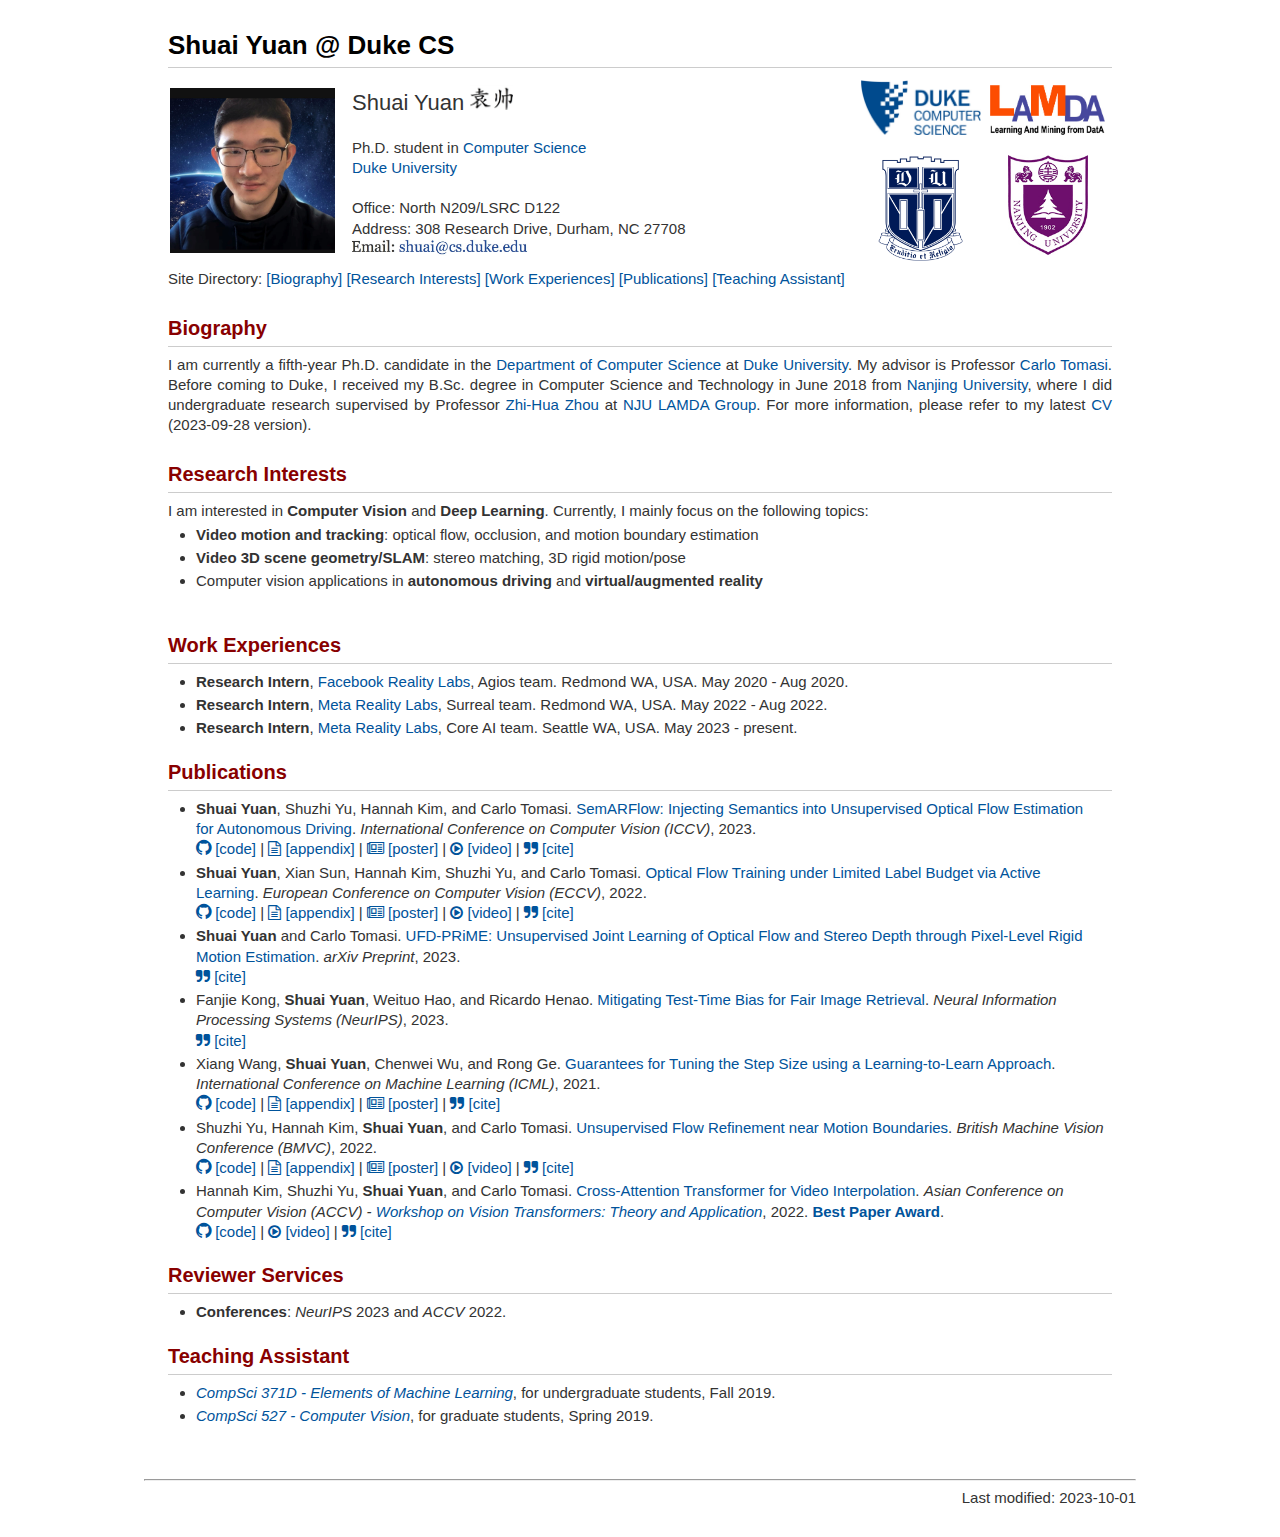
<file: index.html>
<!DOCTYPE html PUBLIC "-//W3C//DTD XHTML 1.0 Transitional//EN" "http://www.w3.org/TR/xhtml1/DTD/xhtml1-transitional.dtd">
<!-- saved from url=(0031)http://lamda.nju.edu.cn/yangjw/ -->
<html xmlns="http://www.w3.org/1999/xhtml">

<head><meta http-equiv="Content-Type" content="text/html; charset=UTF-8">
<title>
    Shuai Yuan @ Duke CS
</title>

<link rel="stylesheet" media="print" href="./Print_Styles.css" type="text/css">
<link rel="stylesheet" media="screen" href="./Screen_Styles.css" type="text/css">
<style>
    h1 {
        color: #880000;
        font-weight: 600;
    }
</style>
<style>
.divcss_border {border:3px double #880000;}
.divcss_margin {margin:5px;}
</style>
<style type="text/css"></style><style>@-moz-keyframes nodeInserted{from{opacity:0.99;}to{opacity:1;}}@-webkit-keyframes nodeInserted{from{opacity:0.99;}to{opacity:1;}}@-o-keyframes nodeInserted{from{opacity:0.99;}to{opacity:1;}}@keyframes nodeInserted{from{opacity:0.99;}to{opacity:1;}}embed,object{animation-duration:.001s;-ms-animation-duration:.001s;-moz-animation-duration:.001s;-webkit-animation-duration:.001s;-o-animation-duration:.001s;animation-name:nodeInserted;-ms-animation-name:nodeInserted;-moz-animation-name:nodeInserted;-webkit-animation-name:nodeInserted;-o-animation-name:nodeInserted;}
</style>
<link rel="stylesheet" href="https://cdnjs.cloudflare.com/ajax/libs/font-awesome/4.7.0/css/font-awesome.min.css">
<link href="https://fonts.googleapis.com/icon?family=Material+Icons" rel="stylesheet">
</head>

<body>

<script LANGUAGE="javascript"> 
function na() {
    alert("404 NOT FOUND\nOops! This is a private file... Not available for now... \n")
}
</script>

<form name="aspnetForm" method="post" id="aspnetForm">    
    <div id="HeaderDiv">
    </div>
                   
    <div id="ContainerDiv">
        <div id="SidebarDiv">
            <div id="SidebarHeaderDiv">
                <!-- Used for layout purposes only -->
            </div>
            <div id="SidebarContentDiv">
                
            </div>
            <div id="SidebarFooterDiv">
                <!-- Used for layout purposes only -->
            </div>
        </div>
        <div id="MainDiv">
            <div id="MainHeaderDiv">
                <!-- Used for layout purposes only -->
            </div>

    <a id="PageTop"></a>
    <div id="PageHeaderDiv">
        <h1 class="pagetitle" id="title"> Shuai Yuan @ Duke CS</h1>
    </div>

    <div id="PageContentDiv">
        <table border="0" cellpadding="0" width="100%">
        <tbody>
            <tr>
            <td valign="middle" align="left" width="180"><img src="./files/IMG_3979.jpeg" alt="Image" width="165" height="165"></td>
            <td valign="middle" align="left"><span class="big"> Shuai Yuan </span> <img src="./files/chinese_name.png" alt="Chinese name" width="43" height="25"><br> <br> Ph.D. student in <a href="https://www.cs.duke.edu" target="_blank">Computer Science</a><br>
            <a href="https://www.duke.edu" target="_blank">Duke University</a><br><br>Office: North N209/LSRC D122<br>Address: 308 Research Drive, Durham, NC 27708<br><img src="./files/liame.jpg" alt="liamE" width="177" height="17"></td>
            <td valign="middle" align="middle" width="125"><a href="https://www.cs.duke.edu" target="_blank"><img src="./files/duke_cs_logo.jpg" alt="Image" width="120"></a><br><br><a href="https://www.duke.edu" target="_blank"><img src="./files/Duke_University_Crest.svg.png" alt="Image" width="85" height="105"></a>
            <td valign="middle" align="middle" width="125"><a href="http://www.lamda.nju.edu.cn" target="_blank"><img src="./files/lamda_logo_320*140.jpg" alt="Image" width="115" height="50"></a><br><br><a href="https://www.nju.edu.cn/EN" target="_blank"><img src="./files/nju_logo.jpg" alt="Image" width="80" height="100"></a>
            </tr>
        </tbody>
        </tbody>
        </table>

    <div>
        <p> Site Directory: <a href="#sec_biography">[Biography]</a> <a href="#sec_research_interests">[Research Interests]</a> <a href="#sec_work_experiences">[Work Experiences]</a> <a href="#sec_publications">[Publications]</a> <a href="#sec_teaching_assistant">[Teaching Assistant]</a> 
        </p>
    </div>

<br>
<h1 class="separator", id="sec_biography">Biography</h1>
<p style="text-align:justify; line-height:20px"> I am currently a fifth-year Ph.D. candidate in the <a href="https://www.cs.duke.edu" target="_blank">Department of Computer Science</a> at <a href="https://www.duke.edu" target="_blank">Duke University</a>. My advisor is Professor <a href="https://users.cs.duke.edu/~tomasi/" target="_blank">Carlo Tomasi</a>. Before coming to Duke, I received my B.Sc. degree in Computer Science and Technology in June 2018 from <a href="https://www.nju.edu.cn/EN" target="_blank">Nanjing University</a>, where I did undergraduate research supervised by Professor <a href="http://cs.nju.edu.cn/zhouzh/" target="_blank">Zhi-Hua Zhou</a> at <a href="http://www.lamda.nju.edu.cn" target="_blank">NJU LAMDA Group</a>. For more information, please refer to my latest <a href="./files/CV_ShuaiYuan_20230928.pdf" target="_blank">CV </a> (2023-09-28 version).<br> 
<!-- <a href="#title">[go top]</a> --> </p>
<br>

<h1 class="separator", id="sec_research_interests">Research Interests </h1>
I am interested in <b>Computer Vision</b> and <b>Deep Learning</b>. Currently, I mainly focus on the following topics:<br>
<ul>
    <li> <b>Video motion and tracking</b>: optical flow, occlusion, and motion boundary estimation
    <li> <b>Video 3D scene geometry/SLAM</b>: stereo matching, 3D rigid motion/pose
    <li> Computer vision applications in <b>autonomous driving</b> and <b>virtual/augmented reality</b>
</ul>

<br>

<!-- <a href="#title">[go top]</a><br> -->
<br>

<h1 class="separator", id="sec_work_experiences">Work Experiences </h1>
<ul>
    <li> <b>Research Intern</b>, <a href="https://tech.fb.com/ar-vr/" target="_blank">Facebook Reality Labs</a>, Agios team. Redmond WA, USA. May 2020 - Aug 2020.
    <li> <b>Research Intern</b>, <a href="https://tech.fb.com/ar-vr/" target="_blank">Meta Reality Labs</a>, Surreal team. Redmond WA, USA. May 2022 - Aug 2022.
    <li> <b>Research Intern</b>, <a href="https://tech.fb.com/ar-vr/" target="_blank">Meta Reality Labs</a>, Core AI team. Seattle WA, USA. May 2023 - present.
</ul>

<!-- <a href="#title">[go top]</a><br> -->
<br>

<h1 class="separator", id="sec_publications">Publications </h1>
<ul>
    <li> <b>Shuai Yuan</b>, Shuzhi Yu, Hannah Kim, and Carlo Tomasi. <a href="https://openaccess.thecvf.com/content/ICCV2023/papers/Yuan_SemARFlow_Injecting_Semantics_into_Unsupervised_Optical_Flow_Estimation_for_Autonomous_ICCV_2023_paper.pdf" target="_blank">SemARFlow: Injecting Semantics into Unsupervised Optical Flow Estimation for Autonomous Driving</a>. <i>International Conference on Computer Vision (ICCV)</i>, 2023.
        <br> 
        <a href="https://github.com/duke-vision/semantic-unsup-flow-release" target="_blank"><i class="fa fa-github" style="font-size:18px"></i> [code]</a> | 
        <a href="https://openaccess.thecvf.com/content/ICCV2023/supplemental/Yuan_SemARFlow_Injecting_Semantics_ICCV_2023_supplemental.pdf" target="_blank"><i class="fa fa-file-text-o"></i> [appendix]</a> |  
        <a href="./publications/yuan2023semarflow_poster.pdf" target="_blank"><i class="fa fa-newspaper-o"></i> [poster]</a> | 
        <a href="https://www.youtube.com/watch?v=XYBTolH2S8A&t=27s" target="_blank"><i class="fa fa-play-circle-o"></i> [video]</a> |
        <a href="./publications/yuan2023semarflow_cite.html" target="_blank"><i class="fa fa-quote-right"></i> [cite]</a>

    <li> <b>Shuai Yuan</b>, Xian Sun, Hannah Kim, Shuzhi Yu, and Carlo Tomasi. <a href="https://www.ecva.net/papers/eccv_2022/papers_ECCV/papers/136820400.pdf" target="_blank">Optical Flow Training under Limited Label Budget via Active Learning</a>. <i>European Conference on Computer Vision (ECCV)</i>, 2022. 
        <br> 
        <a href="https://github.com/duke-vision/optical-flow-active-learning-release" target="_blank"><i class="fa fa-github" style="font-size:18px"></i> [code]</a> | 
        <a href="https://static-content.springer.com/esm/chp%3A10.1007%2F978-3-031-20047-2_24/MediaObjects/539987_1_En_24_MOESM1_ESM.pdf" target="_blank"><i class="fa fa-file-text-o"></i> [appendix]</a> | 
        <a href="./publications/yuan2022optical_poster.pdf" target="_blank"><i class="fa fa-newspaper-o"></i> [poster]</a> | 
        <a href="https://www.youtube.com/watch?v=AwRRwSJGVJE&t=3s" target="_blank"><i class="fa fa-play-circle-o"></i> [video]</a> | 
        <a href="./publications/yuan2022optical_cite.html" target="_blank"><i class="fa fa-quote-right"></i> [cite]</a>

    <li> <b>Shuai Yuan</b> and Carlo Tomasi. <a href="https://arxiv.org/pdf/2310.04712.pdf" target="_blank">UFD-PRiME: Unsupervised Joint Learning of Optical Flow and Stereo Depth through Pixel-Level Rigid Motion Estimation</a>. <i>arXiv Preprint</i>, 2023. 
        <br> 
<!--         <a href="https://github.com/duke-vision/optical-flow-active-learning-release" target="_blank"><i class="fa fa-github" style="font-size:18px"></i> [code]</a> | 
        <a href="https://static-content.springer.com/esm/chp%3A10.1007%2F978-3-031-20047-2_24/MediaObjects/539987_1_En_24_MOESM1_ESM.pdf" target="_blank"><i class="fa fa-file-text-o"></i> [appendix]</a> | 
        <a href="./publications/yuan2022optical_poster.pdf" target="_blank"><i class="fa fa-newspaper-o"></i> [poster]</a> | 
        <a href="https://www.youtube.com/watch?v=AwRRwSJGVJE&t=3s" target="_blank"><i class="fa fa-play-circle-o"></i> [video]</a> |  -->
        <a href="./publications/yuan2023ufd_cite.html" target="_blank"><i class="fa fa-quote-right"></i> [cite]</a>

    <li> Fanjie Kong, <b>Shuai Yuan</b>, Weituo Hao, and Ricardo Henao. <a href="https://arxiv.org/pdf/2305.19329.pdf" target="_blank">Mitigating Test-Time Bias for Fair Image Retrieval</a>. <i>Neural Information Processing Systems (NeurIPS)</i>, 2023.    
        <br> 
        <!-- <a href="https://github.com/duke-vision/semantic-unsup-flow-release" target="_blank"><i class="fa fa-github" style="font-size:18px"></i> [code]</a> |  -->
        <!-- <a href="https://openaccess.thecvf.com/content/ICCV2023/supplemental/Yuan_SemARFlow_Injecting_Semantics_ICCV_2023_supplemental.pdf" target="_blank"><i class="fa fa-file-text-o"></i> [appendix]</a> |   -->
        <!-- <a href="./publications/yuan2023semarflow_poster.pdf" target="_blank"><i class="fa fa-newspaper-o"></i> [poster]</a> |  -->
        <!-- <a href="https://www.youtube.com/watch?v=XYBTolH2S8A&t=27s" target="_blank"><i class="fa fa-play-circle-o"></i> [video]</a> | -->
        <a href="./publications/kong2023mitigating_cite.html" target="_blank"><i class="fa fa-quote-right"></i> [cite]</a>

    <li> Xiang Wang, <b>Shuai Yuan</b>, Chenwei Wu, and Rong Ge. <a href="http://proceedings.mlr.press/v139/wang21ac/wang21ac.pdf" target="_blank">Guarantees for Tuning the Step Size using a Learning-to-Learn Approach</a>. <i>International Conference on Machine Learning (ICML)</i>, 2021. 
        <br>
        <a href="https://github.com/Kolin96/learning-to-learn" target="_blank"><i class="fa fa-github" style="font-size:18px"></i> [code]</a> | 
        <a href="http://proceedings.mlr.press/v139/wang21ac/wang21ac-supp.pdf" target="_blank"><i class="fa fa-file-text-o"></i> [appendix]</a> | 
        <a href="./publications/wang2021guarantees_poster.pdf" target="_blank"><i class="fa fa-newspaper-o"></i> [poster]</a> | 
        <a href="./publications/wang2021guarantees_cite.html" target="_blank"><i class="fa fa-quote-right"></i> [cite]</a>

    <li> Shuzhi Yu, Hannah Kim, <b>Shuai Yuan</b>, and Carlo Tomasi. <a href="https://bmvc2022.mpi-inf.mpg.de/0351.pdf" target="_blank">Unsupervised Flow Refinement near Motion Boundaries</a>. <i>British Machine Vision Conference (BMVC)</i>, 2022.
        <br>
        <a href="https://github.com/pszyu/unsupervised-mb-flow-refinement" target="_blank"><i class="fa fa-github" style="font-size:18px"></i> [code]</a> | 
        <a href="./publications/yu2022unsupervised_supp.pdf" target="_blank"><i class="fa fa-file-text-o"></i> [appendix]</a> |
        <a href="https://bmvc2022.mpi-inf.mpg.de/0351_poster.pdf" target="_blank"><i class="fa fa-newspaper-o"></i> [poster]</a> | 
        <a href="https://bmvc2022.mpi-inf.mpg.de/0351_video.mp4" target="_blank"><i class="fa fa-play-circle-o"></i> [video]</a> | 
        <a href="./publications/yu2022unsupervised_cite.html" target="_blank"><i class="fa fa-quote-right"></i> [cite]</a>

    <li> Hannah Kim, Shuzhi Yu, <b>Shuai Yuan</b>, and Carlo Tomasi. <a href="https://openaccess.thecvf.com/content/ACCV2022W/TCV/papers/Kim_Cross-Attention_Transformer_for_Video_Interpolation_ACCVW_2022_paper.pdf" target="_blank">Cross-Attention Transformer for Video Interpolation</a>. <i>Asian Conference on Computer Vision (ACCV) - <a href="https://sites.google.com/view/vtta-accv2022/home" target="_blank">Workshop on Vision Transformers: Theory and Application</a></i>, 2022. <a href="./files/accv_best_paper.png"><b>Best Paper Award</b></a>.
        <br>
        <a href="https://github.com/hannahhalin/TAIN" target="_blank"><i class="fa fa-github" style="font-size:18px"></i> [code]</a> | 
        <a href="./publications/kim2022cross_video.mp4" target="_blank"><i class="fa fa-play-circle-o"></i> [video]</a> | 
        <a href="./publications/kim2022cross_cite.html" target="_blank"><i class="fa fa-quote-right"></i> [cite]</a>


    
</ul>
<!-- <a href="#title">[go top]</a><br> -->
<br>

<h1 class="separator", id="sec_reviewer">Reviewer Services</h1>
<ul>
<li><b>Conferences</b>: <i>NeurIPS</i> 2023 and <i>ACCV</i> 2022.</li>
</ul>
<!-- <a href="#title">[go top]</a><br> -->
<br>

<h1 class="separator", id="sec_teaching_assistant">Teaching Assistant </h1>
<ul>
<li><i><a href="http://db.cs.duke.edu/courses/compsci371d/fall18/syllabus.html" target="_blank">CompSci 371D - Elements of Machine Learning</a></i>, for undergraduate students, Fall 2019. </li>
<li><i><a href="https://www2.cs.duke.edu/courses/spring19/compsci527/index.html" target="_blank">CompSci 527 - Computer Vision</a></i>, for graduate students, Spring 2019. </li>
</ul>
<!-- <a href="#title">[go top]</a><br> -->
<br>

</div>

<div id="MainFooterDiv">
    <!-- Used for layout purposes only -->
</div>
</div>

</div>
            
<div id="FooterDiv">
    <hr>
    <div style="text-align:right">Last modified: 2023-10-01<br></div>
    <br>

</div>


</form>
<!--
<div class="LI-profile-badge"  data-version="v1" data-size="medium" data-locale="en_US" data-type="horizontal" data-theme="light" data-vanity="shuai-yuan-sy144"><a class="LI-simple-link" href='https://cn.linkedin.com/in/shuai-yuan-sy144?trk=profile-badge'>Shuai Yuan</a></div>
-->
</body>
<!--
<script type="text/javascript" src="https://platform.linkedin.com/badges/js/profile.js" async defer></script>
-->

</html>
</file>
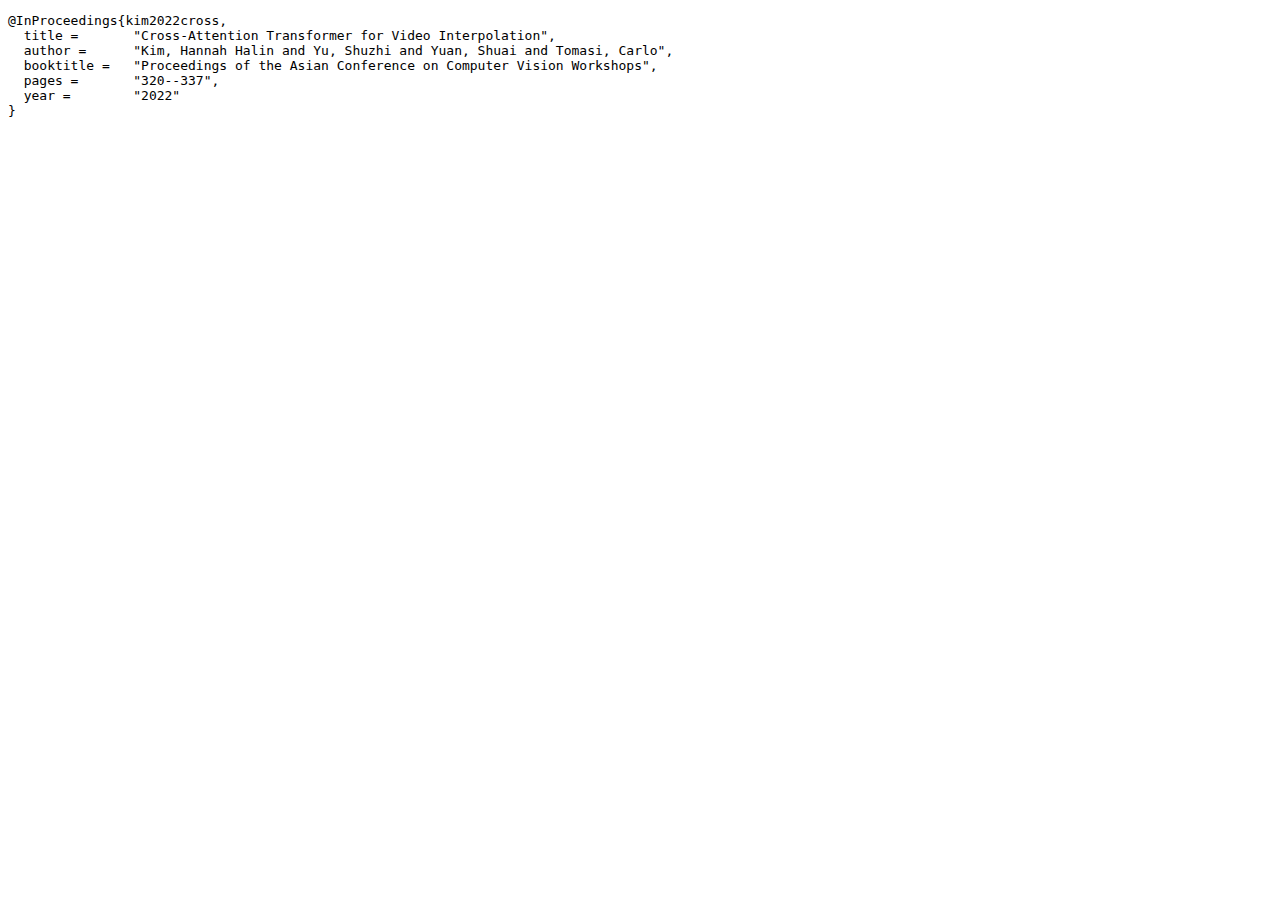
<file: publications/kim2022cross_cite.html>
<!DOCTYPE html PUBLIC "-//W3C//DTD XHTML 1.0 Transitional//EN" "http://www.w3.org/TR/xhtml1/DTD/xhtml1-transitional.dtd">
<!-- saved from url=(0031)http://lamda.nju.edu.cn/yangjw/ -->
<html xmlns="http://www.w3.org/1999/xhtml">

<head><meta http-equiv="Content-Type" content="text/html; charset=UTF-8">
</head>

<body>


<pre>
@InProceedings{kim2022cross,
  title =	"Cross-Attention Transformer for Video Interpolation",
  author =	"Kim, Hannah Halin and Yu, Shuzhi and Yuan, Shuai and Tomasi, Carlo",
  booktitle = 	"Proceedings of the Asian Conference on Computer Vision Workshops",
  pages =	"320--337",
  year =	"2022"
}
</pre>


</body>

</html>
</file>
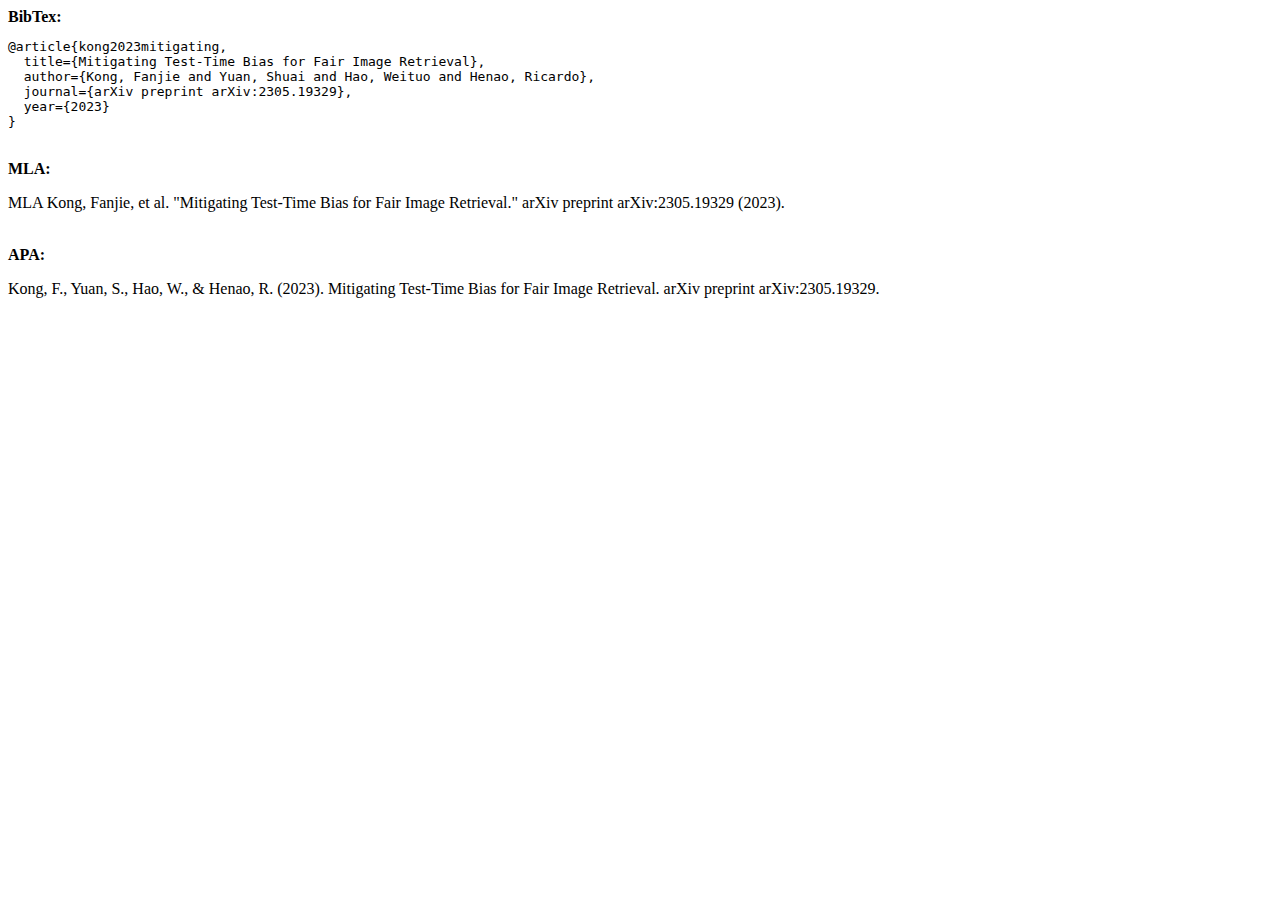
<file: publications/kong2023mitigating_cite.html>
<!DOCTYPE html PUBLIC "-//W3C//DTD XHTML 1.0 Transitional//EN" "http://www.w3.org/TR/xhtml1/DTD/xhtml1-transitional.dtd">
<!-- saved from url=(0031)http://lamda.nju.edu.cn/yangjw/ -->
<html xmlns="http://www.w3.org/1999/xhtml">

<head><meta http-equiv="Content-Type" content="text/html; charset=UTF-8">
<title>
	Shuai Yuan @ Duke CS
</title>
</head>

<body>


<b>BibTex:</b>
<pre>
@article{kong2023mitigating,
  title={Mitigating Test-Time Bias for Fair Image Retrieval},
  author={Kong, Fanjie and Yuan, Shuai and Hao, Weituo and Henao, Ricardo},
  journal={arXiv preprint arXiv:2305.19329},
  year={2023}
}
</pre>

<br>
<b>MLA: </b>
<p>
MLA	
Kong, Fanjie, et al. "Mitigating Test-Time Bias for Fair Image Retrieval." arXiv preprint arXiv:2305.19329 (2023).
</p>


<br>
<b>APA: </b>
<p>
Kong, F., Yuan, S., Hao, W., & Henao, R. (2023). Mitigating Test-Time Bias for Fair Image Retrieval. arXiv preprint arXiv:2305.19329.
</p>



</body>

</html>
</file>
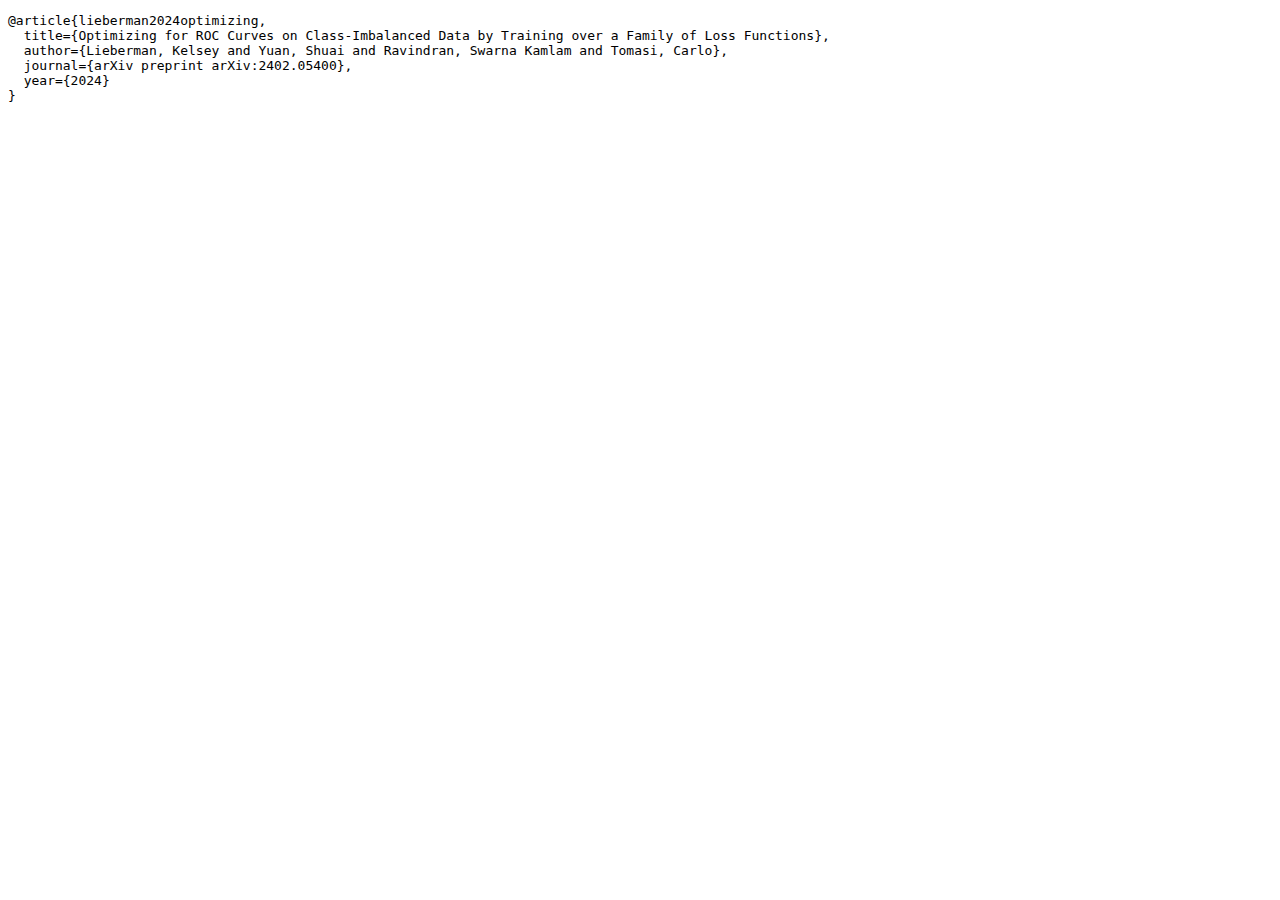
<file: publications/lieberman2024optimizing_cite.html>
<!DOCTYPE html PUBLIC "-//W3C//DTD XHTML 1.0 Transitional//EN" "http://www.w3.org/TR/xhtml1/DTD/xhtml1-transitional.dtd">
<!-- saved from url=(0031)http://lamda.nju.edu.cn/yangjw/ -->
<html xmlns="http://www.w3.org/1999/xhtml">

<head><meta http-equiv="Content-Type" content="text/html; charset=UTF-8">
</head>

<body>


<pre>
@article{lieberman2024optimizing,
  title={Optimizing for ROC Curves on Class-Imbalanced Data by Training over a Family of Loss Functions},
  author={Lieberman, Kelsey and Yuan, Shuai and Ravindran, Swarna Kamlam and Tomasi, Carlo},
  journal={arXiv preprint arXiv:2402.05400},
  year={2024}
}
</pre>




</body>

</html>
</file>
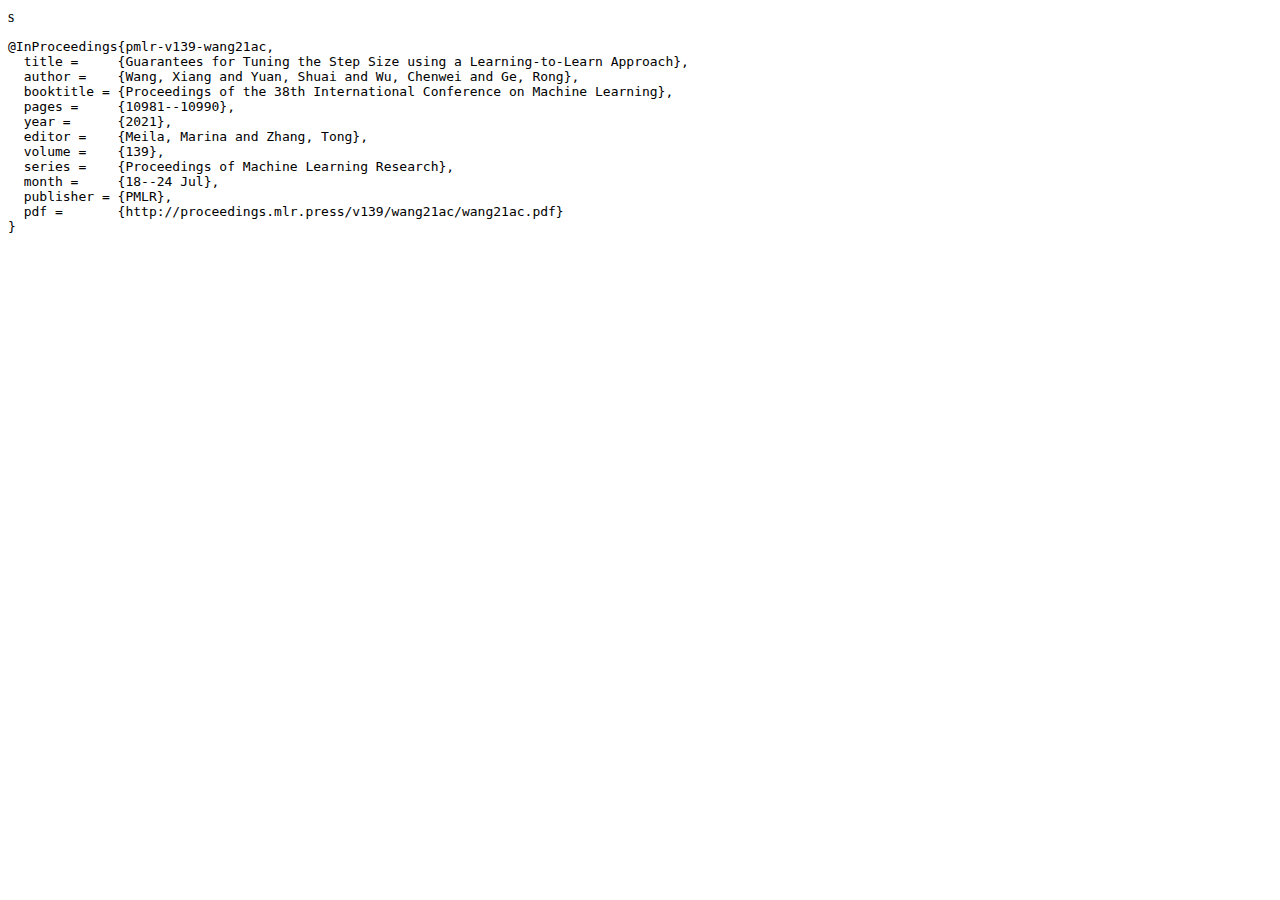
<file: publications/wang2021guarantees_cite.html>
<!DOCTYPE html PUBLIC "-//W3C//DTD XHTML 1.0 Transitional//EN" "http://www.w3.org/TR/xhtml1/DTD/xhtml1-transitional.dtd">
<!-- saved from url=(0031)http://lamda.nju.edu.cn/yangjw/ -->
<html xmlns="http://www.w3.org/1999/xhtml">

<head><meta http-equiv="Content-Type" content="text/html; charset=UTF-8">
</head>

<body>

s
<pre>
@InProceedings{pmlr-v139-wang21ac,
  title =     {Guarantees for Tuning the Step Size using a Learning-to-Learn Approach},
  author =    {Wang, Xiang and Yuan, Shuai and Wu, Chenwei and Ge, Rong},
  booktitle = {Proceedings of the 38th International Conference on Machine Learning},
  pages =     {10981--10990},
  year =      {2021},
  editor =    {Meila, Marina and Zhang, Tong},
  volume =    {139},
  series =    {Proceedings of Machine Learning Research},
  month =     {18--24 Jul},
  publisher = {PMLR},
  pdf =       {http://proceedings.mlr.press/v139/wang21ac/wang21ac.pdf}
}
</pre>



</body>

</html>
</file>
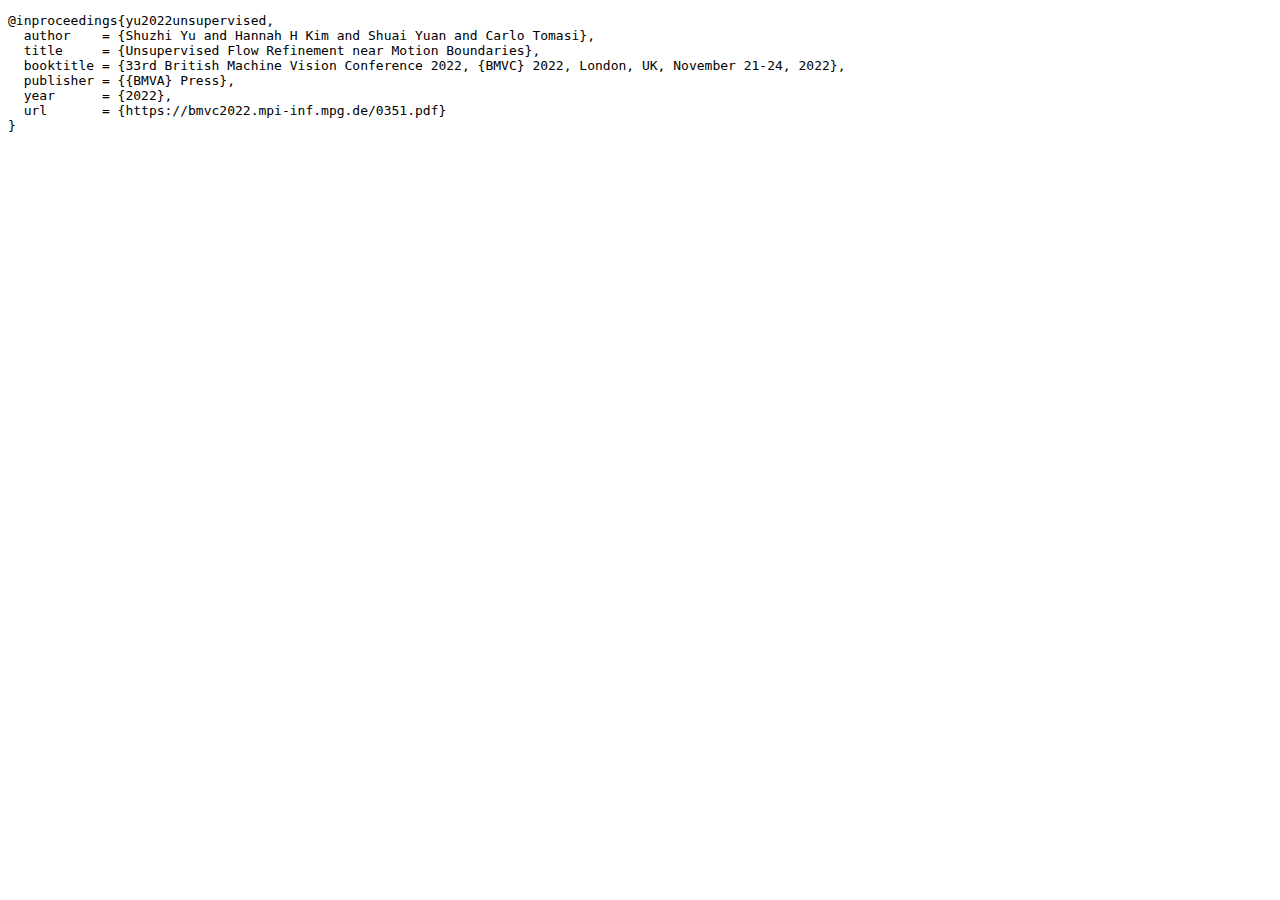
<file: publications/yu2022unsupervised_cite.html>
<!DOCTYPE html PUBLIC "-//W3C//DTD XHTML 1.0 Transitional//EN" "http://www.w3.org/TR/xhtml1/DTD/xhtml1-transitional.dtd">
<!-- saved from url=(0031)http://lamda.nju.edu.cn/yangjw/ -->
<html xmlns="http://www.w3.org/1999/xhtml">

<head><meta http-equiv="Content-Type" content="text/html; charset=UTF-8">
</head>

<body>


<pre>
@inproceedings{yu2022unsupervised,
  author    = {Shuzhi Yu and Hannah H Kim and Shuai Yuan and Carlo Tomasi},
  title     = {Unsupervised Flow Refinement near Motion Boundaries},
  booktitle = {33rd British Machine Vision Conference 2022, {BMVC} 2022, London, UK, November 21-24, 2022},
  publisher = {{BMVA} Press},
  year      = {2022},
  url       = {https://bmvc2022.mpi-inf.mpg.de/0351.pdf}
}
</pre>





</body>

</html>
</file>
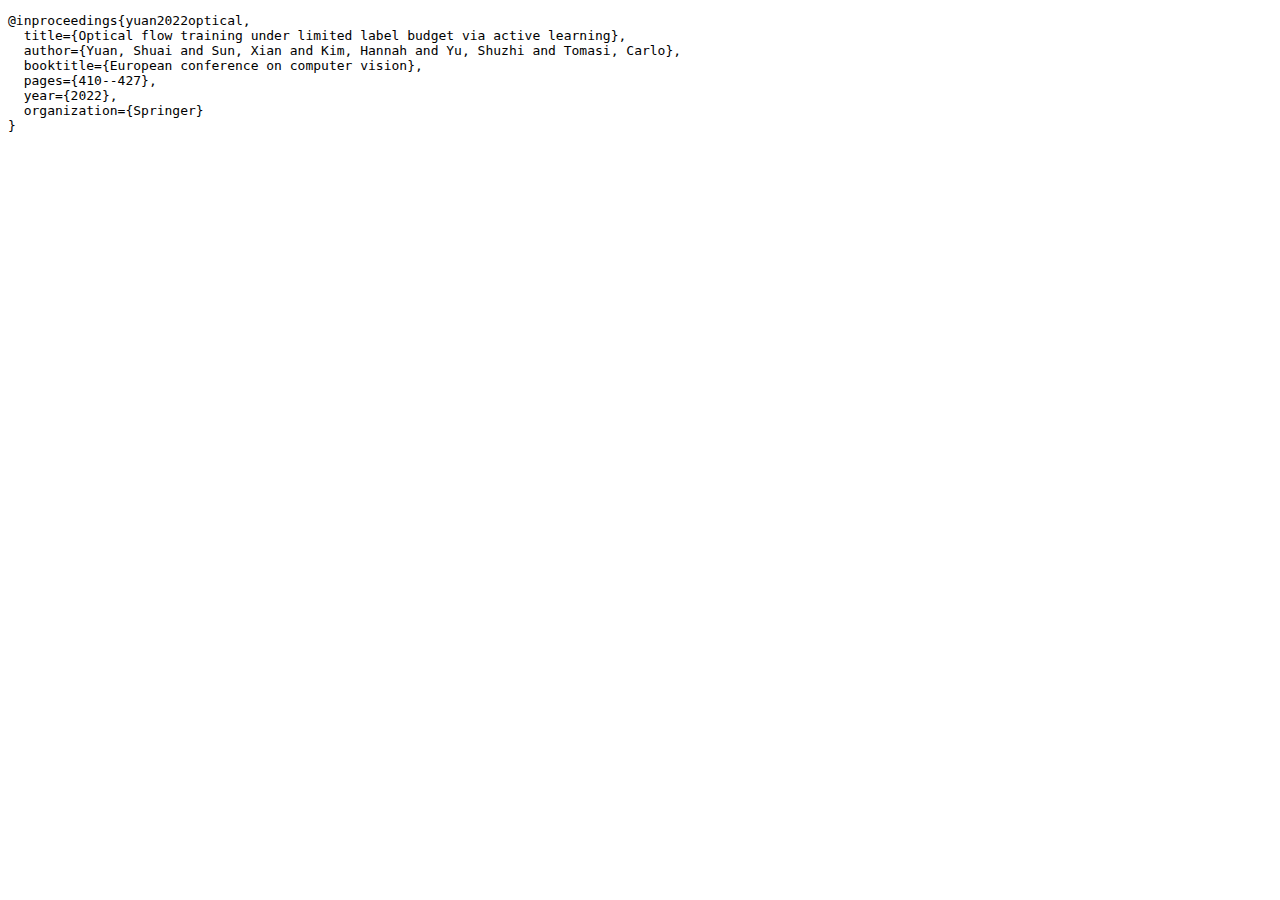
<file: publications/yuan2022optical_cite.html>
<!DOCTYPE html PUBLIC "-//W3C//DTD XHTML 1.0 Transitional//EN" "http://www.w3.org/TR/xhtml1/DTD/xhtml1-transitional.dtd">
<!-- saved from url=(0031)http://lamda.nju.edu.cn/yangjw/ -->
<html xmlns="http://www.w3.org/1999/xhtml">

<head><meta http-equiv="Content-Type" content="text/html; charset=UTF-8">
</head>

<body>


<pre>
@inproceedings{yuan2022optical,
  title={Optical flow training under limited label budget via active learning},
  author={Yuan, Shuai and Sun, Xian and Kim, Hannah and Yu, Shuzhi and Tomasi, Carlo},
  booktitle={European conference on computer vision},
  pages={410--427},
  year={2022},
  organization={Springer}
}
</pre>



</body>

</html>
</file>
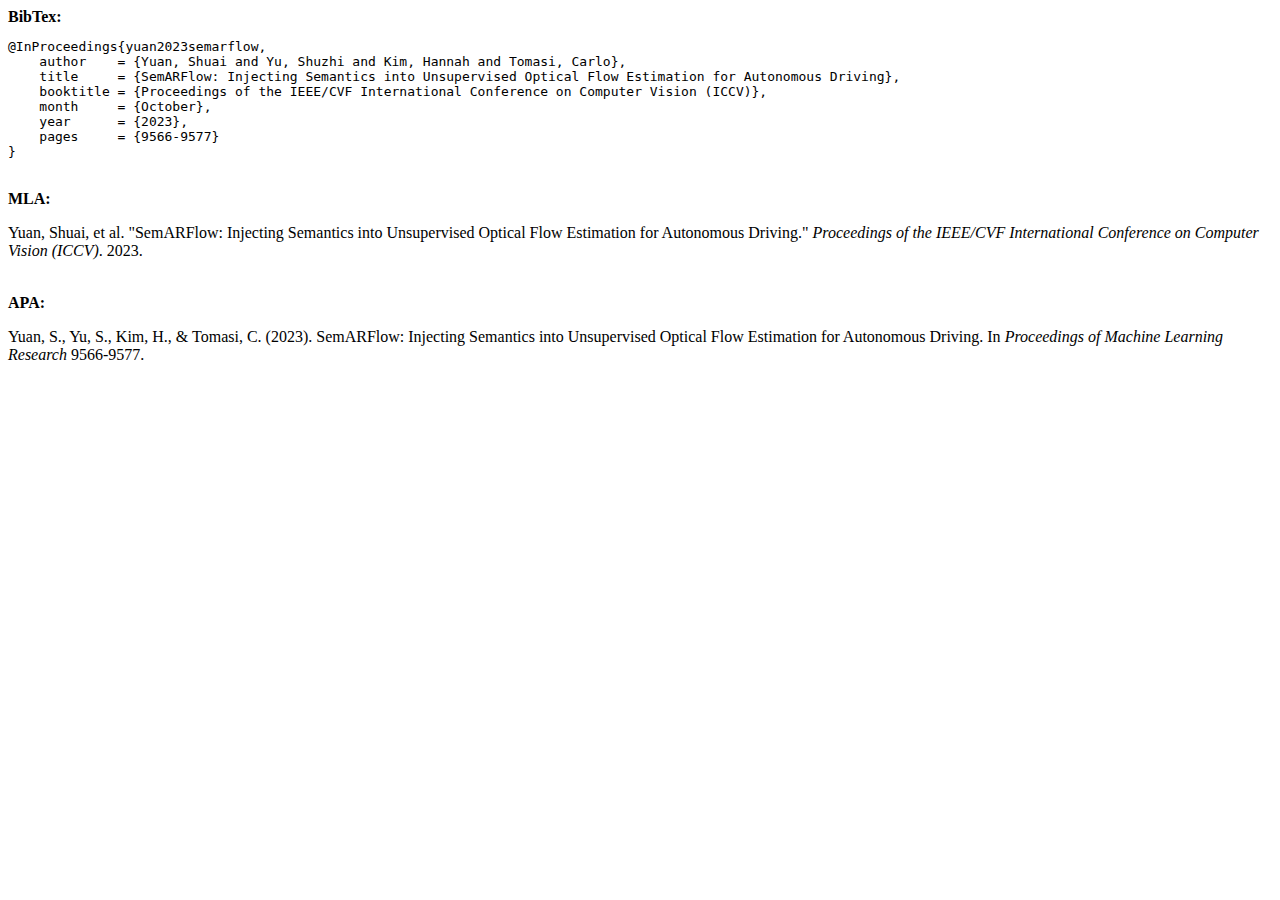
<file: publications/yuan2023semarflow_cite.html>
<!DOCTYPE html PUBLIC "-//W3C//DTD XHTML 1.0 Transitional//EN" "http://www.w3.org/TR/xhtml1/DTD/xhtml1-transitional.dtd">
<!-- saved from url=(0031)http://lamda.nju.edu.cn/yangjw/ -->
<html xmlns="http://www.w3.org/1999/xhtml">

<head><meta http-equiv="Content-Type" content="text/html; charset=UTF-8">
<title>
	Shuai Yuan @ Duke CS
</title>
</head>

<body>


<b>BibTex:</b>
<pre>
@InProceedings{yuan2023semarflow,
    author    = {Yuan, Shuai and Yu, Shuzhi and Kim, Hannah and Tomasi, Carlo},
    title     = {SemARFlow: Injecting Semantics into Unsupervised Optical Flow Estimation for Autonomous Driving},
    booktitle = {Proceedings of the IEEE/CVF International Conference on Computer Vision (ICCV)},
    month     = {October},
    year      = {2023},
    pages     = {9566-9577}
}
</pre>

<br>
<b>MLA: </b>
<p>
Yuan, Shuai, et al. "SemARFlow: Injecting Semantics into Unsupervised Optical Flow Estimation for Autonomous Driving." <i>Proceedings of the IEEE/CVF International Conference on Computer Vision (ICCV)</i>. 2023.
</p>


<br>
<b>APA: </b>
<p>
Yuan, S., Yu, S., Kim, H., &amp; Tomasi, C. (2023). SemARFlow: Injecting Semantics into Unsupervised Optical Flow Estimation for Autonomous Driving. In <i>Proceedings of Machine Learning Research</i> 9566-9577.
</p>



</body>

</html>
</file>
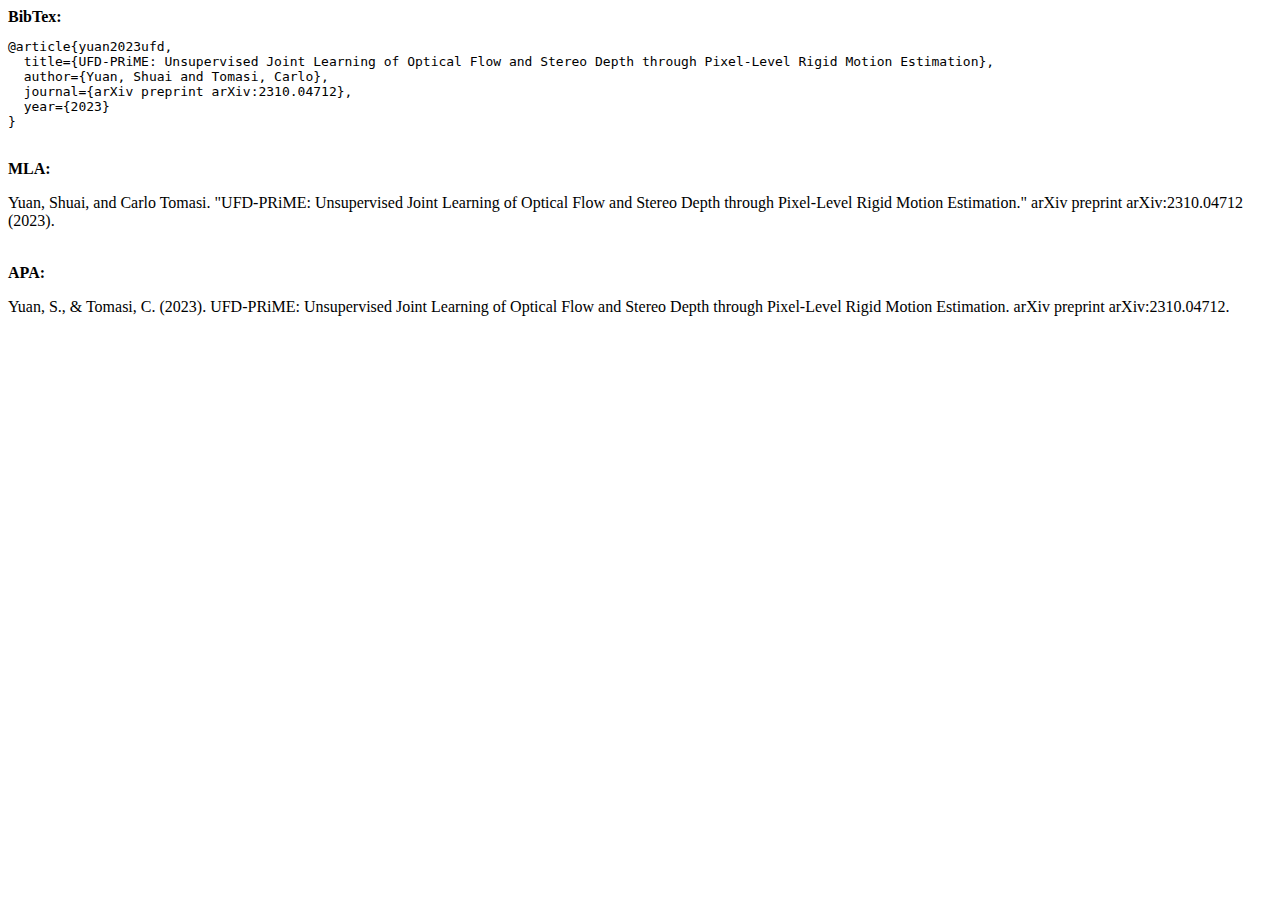
<file: publications/yuan2023ufd_cite.html>
<!DOCTYPE html PUBLIC "-//W3C//DTD XHTML 1.0 Transitional//EN" "http://www.w3.org/TR/xhtml1/DTD/xhtml1-transitional.dtd">
<!-- saved from url=(0031)http://lamda.nju.edu.cn/yangjw/ -->
<html xmlns="http://www.w3.org/1999/xhtml">

<head><meta http-equiv="Content-Type" content="text/html; charset=UTF-8">
<title>
	Shuai Yuan @ Duke CS
</title>
</head>

<body>


<b>BibTex:</b>
<pre>
@article{yuan2023ufd,
  title={UFD-PRiME: Unsupervised Joint Learning of Optical Flow and Stereo Depth through Pixel-Level Rigid Motion Estimation},
  author={Yuan, Shuai and Tomasi, Carlo},
  journal={arXiv preprint arXiv:2310.04712},
  year={2023}
}
</pre>

<br>
<b>MLA: </b>
<p>
Yuan, Shuai, and Carlo Tomasi. "UFD-PRiME: Unsupervised Joint Learning of Optical Flow and Stereo Depth through Pixel-Level Rigid Motion Estimation." arXiv preprint arXiv:2310.04712 (2023).
</p>


<br>
<b>APA: </b>
<p>
Yuan, S., & Tomasi, C. (2023). UFD-PRiME: Unsupervised Joint Learning of Optical Flow and Stereo Depth through Pixel-Level Rigid Motion Estimation. arXiv preprint arXiv:2310.04712.
</p>



</body>

</html>
</file>
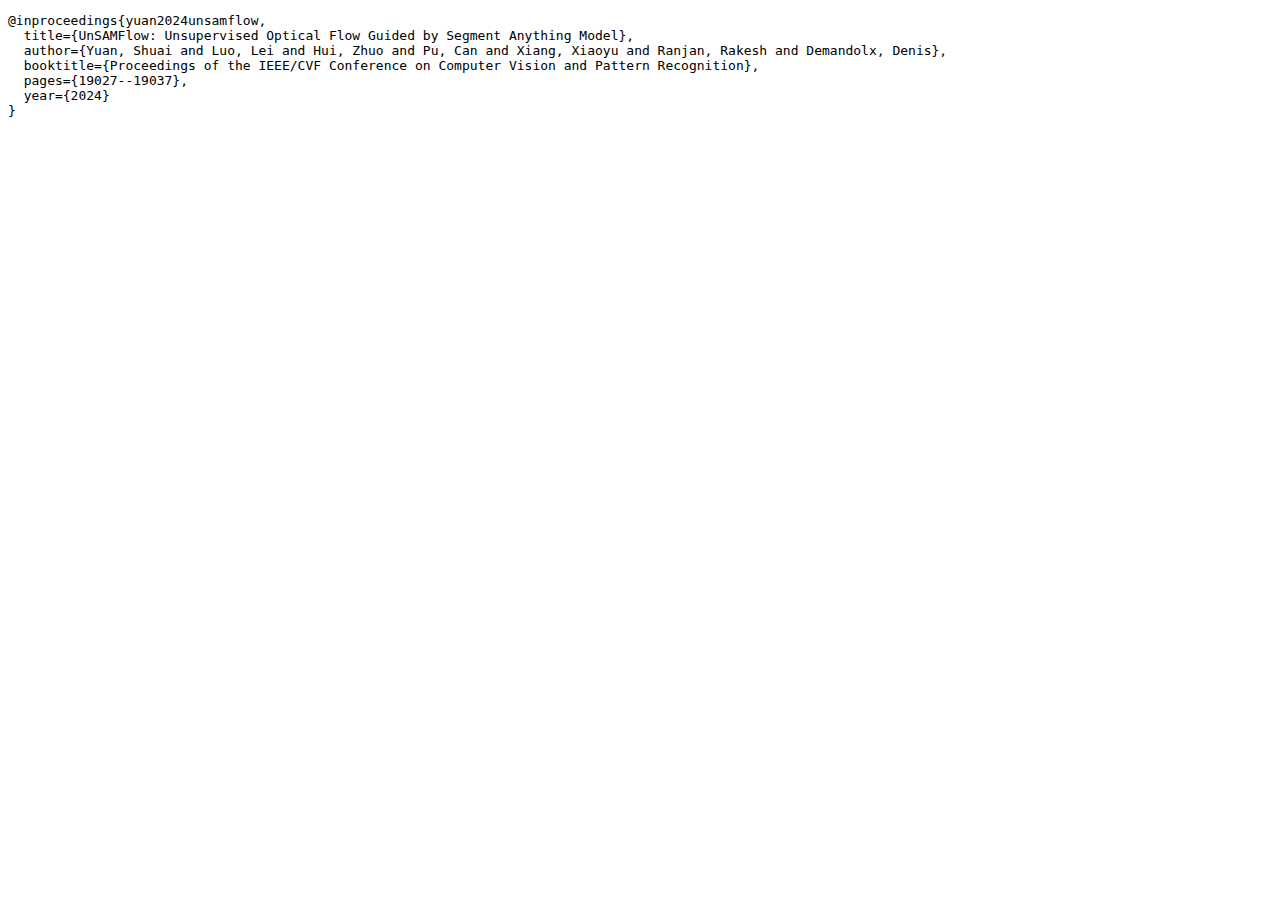
<file: publications/yuan2024unsamflow_cite.html>
<!DOCTYPE html PUBLIC "-//W3C//DTD XHTML 1.0 Transitional//EN" "http://www.w3.org/TR/xhtml1/DTD/xhtml1-transitional.dtd">
<!-- saved from url=(0031)http://lamda.nju.edu.cn/yangjw/ -->
<html xmlns="http://www.w3.org/1999/xhtml">

<head><meta http-equiv="Content-Type" content="text/html; charset=UTF-8">
</head>

<body>


<pre>
@inproceedings{yuan2024unsamflow,
  title={UnSAMFlow: Unsupervised Optical Flow Guided by Segment Anything Model},
  author={Yuan, Shuai and Luo, Lei and Hui, Zhuo and Pu, Can and Xiang, Xiaoyu and Ranjan, Rakesh and Demandolx, Denis},
  booktitle={Proceedings of the IEEE/CVF Conference on Computer Vision and Pattern Recognition},
  pages={19027--19037},
  year={2024}
}
</pre>


</body>

</html>
</file>
<file: Print_Styles.css>
body, ul, ol, li {
	font-family: Verdana, Arial, Helvetica, sans-serif;
	font-size: 12px;
	color: #000000;
}

#HeaderDiv, #SidebarDiv, #FooterDiv, #EditHistoryLinkDiv, #RssLinkDiv, #PageLockedDiv, #PageInfoDiv {
	display: none;
}

#MainDiv {
	border: none;
	margin: 0px;
}
</file>
<file: Screen_Styles.css>
body {
	background-color: #FFFFFF;
	padding: 0px;
	margin-top: 0px;
	margin-left: auto;
	margin-right: auto;
	font-family: Georgia, Verdana, Arial, Helvetica, sans-serif;
	font-size: 15px;
	color: #333333;
	line-height: 1.35;
	max-width: 1000px;
}

p {
	font-family: Georgia, Verdana, Arial, Helvetica, sans-serif;
	font-size: 15px;
	color: #333333;
	padding: 0px;
	margin: 6px 0 6px 0;
}

.resulterror, .resulterror * {
	color: #FF0000;
}

.resultok, .resultok * {
	color: #009900;
}

input, label {
	font-family:  Georgia, Verdana, Arial, Helvetica, sans-serif;
	font-size: 12px;
	color: #000000;
	padding: 2px;
	margin: 0px;
}

select {
	font-family:  Georgia, Verdana, Arial, Helvetica, sans-serif;
	font-size: 12px;
	color: #000000;
	margin: 0px;
}

input.tab {
	background-color: #DDDDDD;
	border: solid 3px #DDDDDD;
	color: #000000;
	font-size: 11px;
	width: auto;
	overflow: visible;
	padding: 0px;
}

input.tabselected {
	background-color: #214C9A;
	border: solid 3px #214C9A;
	color: #FFFFFF;
	font-size: 11px;
	width: auto;
	overflow: visible;
	font-weight: bold;
	padding: 0px;
}

input.compact {
	font-size: 11px;
	padding: 0px;
}

#TabDiv {
	border-bottom: solid 6px #214C9A;
	margin-bottom: 10px;
}

/* Contains the date picks in the Edit.aspx page */
#DatePickDiv {
	font-size: 11px;
	border: solid 1px #999999;
	background-color: #FFFFFF;
	padding: 2px;
}

a.datepicklink {
	display: block;
}

/* Small text */
p.small, .small, small {
	font-size: 12px;
}

/* Big text */
p.big, .big, big {
	font-size: 22px;
}

/* Description/legend for images */
p.imagedescription {
	font-size: 11px;
	font-style: italic;
	margin-top: 4px;
}

/* General purpose links */
a, a:link, a:active {
	color: #00539B;
	text-decoration: none;
}
a:hover {
	color: #D9671E;
	text-decoration: underline;
}

/* Link to an external URL */
a.externallink {
	background-image: url(Images/ExternalLink.gif);
	background-position: right;
	background-repeat: no-repeat;
	padding-right: 14px;
}

/* Link to an internal file */
a.internallink {
}

/* Link to a Wiki page */
a.pagelink {
}

/* Link to unknown/inexistent pages */
a.unknownlink, a.unknownlink:link, a.unknownlink:active {
	color: #990000;
	text-decoration: none;
}
a.unknownlink:hover {
	color: #D9671E;
	text-decoration: underline;
}

/* Email Link */
a.emaillink {
}

h1 {
	font-family: georgia, Verdana, Arial, Helvetica, sans-serif;
	font-size: 20px;
	color: #00539B;
	padding: 0px;
	margin: 0px;
	font-weight: 600;
}

h2 {
	font-family: georgia, Verdana, Arial, Helvetica, sans-serif;
	font-size: 18px;
	color: #000000;
	padding: 0px;
	margin: 0px;
	font-weight: normal;
}

h3 {
	font-family: georgia, Verdana, Arial, Helvetica, sans-serif;
	font-size: 16px;
	color: #000000;
	padding: 0px;
	margin: 0px;
	font-weight: normal;
}

h4 {
	font-family: georgia, Verdana, Arial, Helvetica, sans-serif;
	font-size: 15px;
	color: #000000;
	padding: 0px;
	margin: 0px;
	font-weight: normal;
	font-style: italic;
}

h1.pagetitle, h1.pagetitlesystem {
	font-size: 26px;
    color: #000000;
	border-bottom: solid 1px #CCCCCC;
	padding-bottom: 4px;
	margin-bottom: 4px;
	font-weight: bold;
}

h1.pagetitlesystem {
	margin-bottom: 10px;
}

/* Class for applying a separator under H elements (useful to avoid usage of HR) */
h1.separator, h2.separator, h3.separator {
	border-bottom: solid 1px #CCCCCC;
	padding-bottom: 4px;
	margin-bottom: 8px;
}

a.editsectionlink {
	display:none;
	float: right;
	font-size: 11px;
	margin: 4px 0px 0px 0px;
}

ul, ol {
	margin: 0px;
	padding-top: 0px;
	padding-bottom: 0px;
	padding-left: 28px;
	padding-right: 8px;
	font-family: Georgia, Verdana, Arial, Helvetica, sans-serif;
	font-size: 15px;
	color: #333333;
}

li {
	margin: 3px 0px 0px 0px;
	padding: 0px;
}

code, pre {
	font-family: Consolas, Courier New, Lucida Console, Monospace;
	color: #000000;
	padding: 0px;
	margin: 0px;
}

pre {
	background-color: #FFFFF0;
	margin: 0px 10px 0px 10px;
	padding: 8px;
	border: solid 1px #DDDDDD;
	overflow: auto;
}

table {
	padding: 0px;
	margin: 0px;
}

div {
	padding: 0px;
	margin: 0px;
}

table.generic {
}

table.recentchanges {
	border-top: solid 1px #999999;
}

tr.tableheader td, th {
	background-color: #CCCCCC;
	color: #000000;
	font-weight: bold;
	margin: 0px;
	padding: 2px 5px 2px 5px;
	border-bottom: solid 1px #999999;
}

tr.tablerow td {
	margin: 0px;
	padding: 2px 5px 2px 5px;
	border-bottom: solid 1px #999999;
	font-size: 11px;
}
tr.tablerow:hover, tr.tablerow:hover td {
	background-color: #FFFFCC;
}

tr.tablerowalternate td {
	background-color: #F0F0F0;
	margin: 0px;
	padding: 2px 5px 2px 5px;
	border-bottom: solid 1px #999999;
	font-size: 11px;
}
tr.tablerowalternate:hover, tr.tablerowalternate:hover td {
	background-color: #FFFFCC;
}

img {
	border: none;
}

/* Class for general purpose images (contained in Wiki pages) */
img.image {
	border: solid 1px #CCCCCC;
}

/* Class of the formatting Buttons in Edit.aspx */
img.format {
	border: solid 1px;
	padding: 2px;
}

/* Div used for clearing floats */
div.clear {
	clear: both;
}

/* Div containing images alighed to the left */
div.imageleft {
	border: solid 1px #CCCCCC;
	background-color: #F9F9F9;
	padding: 4px;
	margin-left: 0px;
	margin-right: 8px;
	margin-top: 4px;
	margin-bottom: 4px;
	float: left;
}

/* Div containing images alighed to the right */
div.imageright {
	border: solid 1px #CCCCCC;
	background-color: #F9F9F9;
	padding: 4px;
	margin-left: 8px;
	margin-right: 0px;
	margin-top: 4px;
	margin-bottom: 4px;
	float: right;
}

/* Table containing images not aligned */
table.imageauto {
	border: solid 1px #CCCCCC;
	background-color: #F9F9F9;
	padding: 4px;
	margin: 4px 4px 4px 0px;
}

/* Div acting like a box */
div.box {
	border: solid 1px #CCCCCC;
	background-color: #F9F9F9;
	display: table-cell;
	padding: 4px;
	margin: 4px 4px 0px 4px;
}

/* Contains the Header */
#HeaderDiv {
	margin: 0px;
	padding: 0px;
}

/* Contains the SidebarDiv and the MainDiv */
#ContainerDiv {
}

/* Contains the Sidebar */
#SidebarDiv {
	display: none;
	background-color: #FFFFFF;
	border-top: solid 1px #888888;
	border-bottom: solid 1px #888888;
	border-left: none;
	border-right: solid 1px #888888;
	margin-top: 0px;
	margin-bottom: 4px;
	margin-left: 0px;
	margin-right: 0px;
	padding-top: 8px;
	padding-left: 8px;
	padding-right: 8px;
	padding-bottom: 12px;
	width: 170px;
	float: left;
	position: relative;
}

/* Contains the contents of a Page */
#MainDiv {
	background-color: #FFFFFF;
	border-top: none;
	border-bottom: none;
	border-left: none;
	border-right: none;
	margin-top: 20px;
	margin-bottom: 20px;
	margin-left: 20px;
	margin-right: 20px;
	padding-top: 8px;
	padding-left: 8px;
	padding-right: 8px;
	padding-bottom: 12px;
}

/* Contains the Page Header (title, last modify, etc.) */
#PageHeaderDiv {
}

#PageInternalHeaderDiv {
}

#PageInternalFooterDiv {
}

/* Contains the link to the page editing form (Edit.aspx) and history */
#EditHistoryLinkDiv {
	float: right;
	font-size: 11px;
	padding-top: 4px;
	padding-bottom: 4px;
}
#HistoryLink, #ViewCodeLink, #DiscussLink, #BackLink, #PostReplyLink {
	display:none;
}
#EditLink{
	margin-left: 4px;
	padding: 2px;
	border: solid 1px #999999;
	text-decoration: none;
}
#EditLink:hover {
	border: solid 1px #214C9A;
	text-decoration: none;
	background-color: #FFFFEE;
}

/* Class of the P containing the Edit Link */
p.editlink {
	font-size: 11px;
}

/* Shown when a page is Locked */
#PageLockedDiv {
	float: left;
	width: 12px;
	height: 12px;
	margin-right: 4px;
	background-image: url(Images/Lock.png);
	background-repeat: no-repeat;
	background-position: center;
	text-indent: -3000px;
	position: relative;
}

/* Shown when a page is Public */
#PagePublicDiv {
	float: left;
	width: 12px;
	height: 12px;
	margin-right: 4px;
	background-image: url(Images/Public.png);
	background-repeat: no-repeat;
	background-position: center;
	text-indent: -3000px;
	position: relative;
}

#PageInfoDiv {
	display:none;
	font-size: 11px;
}

#BreadcrumbsDiv {
	font-size: 11px;
	margin-top: 2px;
	padding-bottom: 1px;
	border-bottom: solid 1px #F0F0F0;
	border-top: solid 1px #F0F0F0;
	/*background-color: #FFFEDF;*/
	overflow: hidden;
}

/* Contains the link to the Page RSS */
#RssLinkDiv {
	display: none;
	float: right;
	position: relative;
}

/* The link to the Page RSS */
#RssLink {
	background-image: url(Images/RSS.png);
	background-repeat: no-repeat;
	text-indent: -2500px;
	display: block;
	height: 13px;
	width: 24px;
}

#PrintLinkDiv {
	display: none;
	float: right;
	position: relative;
}

#PrintLink {
	background-image: url(Images/Print.png);
	background-repeat: no-repeat;
	text-indent: -2500px;
	display: block;
	margin-left: 4px;
	height: 16px;
	width: 16px;
}

/* Contains the Page Content */
#PageContentDiv {
	margin: 10px 0px 0px 0px;
}

/* Contains the Footer */
#FooterDiv {
	margin: 0px 4px 4px 4px;
	padding: 0px;
}

#EditProviderListDiv {
	float: right;
}

/* Contains the page preview in the Edit.aspx page */
#PreviewDiv {
}

/* Contains the special tags in the Edit.aspx page */
#SpecialTagsDiv {
	font-size: 11px;
	border: solid 1px #999999;
	background-color: #FFFFFF;
	padding: 0px;
}

a.specialtaglink {
	display: block;
}

#PageListDiv {
	font-size: 11px;
	border: solid 1px #999999;
	background-color: #FFFFFF;
	padding: 0px;
}

#FileListDiv {
	font-size: 11px;
	border: solid 1px #999999;
	background-color: #FFFFFF;
	padding: 4px;
}

a.pagelistlink {
	display: block;
}

#SnippetListDiv {
	font-size: 11px;
	border: solid 1px #999999;
	background-color: #FFFFFF;
	padding: 0px;
}

a.snippetlistlink {
	display: block;
}

/* Contains the anchors in the Edit.aspx page */
#AnchorsDiv {
	font-size: 11px;
	border: solid 1px #999999;
	background-color: #FFFFFF;
	padding: 0px;
}

a.anchorlink {
	display: block;
}

/* Contains the anchors in the Edit.aspx page */
#ImagesDiv {
	font-size: 11px;
	border: solid 1px #999999;
	background-color: #FFFFFF;
	padding: 0px;
}

a.imagelink {
	display: block;
}

#SpecialTagsDiv *, #AnchorsDiv *, #ImagesDiv *, #PageListDiv *, #SnippetListDiv * {
	padding: 2px;
}

#SpecialTagsDiv a:hover, #AnchorsDiv a:hover, #ImagesDiv a:hover, #PageListDiv a:hover, #SnippetListDiv a:hover {
	color: #FFFFFF;
	background-color: #214C9A;
	text-decoration: none;
}

/* Contains the Special characters in the Edit.aspx page */
#SpecialCharsDiv, #CategoriesListDiv {
	margin-top: 8px;
	border: solid 1px #888888;
	padding: 4px;
	overflow: auto;
	width: 180px;
	height: 120px;
}

#FormatUl {
	margin: 0px;
	padding: 0px;
}

#FormatUl li {
	display: inline;
	list-style-image: none;
	margin: 0px;
	padding: 0px;
}

/* Formatting Button in Edit.aspx */
a.formatlink {
	background-position: center;
	background-repeat: no-repeat;
	width: 20px;
	height: 20px;
	border: solid 1px #214C9A;
	text-indent: -2000px;
	margin-right: 2px;
	float: left;
}

/* Formatting Button in Edit.aspx */
a.formatlink:hover {
	text-decoration: none;
	border: solid 1px #D9671E;
}

#BoldLink {
	background-image: url(Images/Bold.png);
}
#ItalicLink {
	background-image: url(Images/Italic.png);
}
#UnderlineLink {
	background-image: url(Images/Underline.png);
}
#StrikeLink {
	background-image: url(Images/Strike.png);
}
#H1Link {
	background-image: url(Images/H1.png);
}
#H2Link {
	background-image: url(Images/H2.png);
}
#H3Link {
	background-image: url(Images/H3.png);
}
#H4Link {
	background-image: url(Images/H4.png);
}
#SubLink {
	background-image: url(Images/Sub.png);
}
#SupLink {
	background-image: url(Images/Sup.png);
}
#PageListLink {
	background-image: url(Images/PageLink.png);
}
#FileLink {
	background-image: url(Images/File.png);
}
#LinkLink {
	background-image: url(Images/Link.png);
}
#ImageLink {
	background-image: url(Images/Image.png);
}
#AnchorLink {
	background-image: url(Images/Anchor.png);
}
#CodeLink {
	background-image: url(Images/Code.png);
}
#PreLink {
	background-image: url(Images/Pre.png);
}
#BoxLink {
	background-image: url(Images/Box.png);
}
#BrLink {
	background-image: url(Images/BR.png);
}
#SnippetListLink {
	background-image: url(Images/Snippet.png);
}
#SpecialTagsLink {
	background-image: url(Images/SpecialTags.png);
}
#NoWikiLink {
	background-image: url(Images/NoWiki.png);
}
#CommentLink {
	background-image: url(Images/Comment.png);
}
#EscapeLink {
	background-image: url(Images/Escape.png);
}

#PageListTable {
	width: 90%;
	margin: 0px 10px 0px 10px;
}

#PageListHeader {
	background-color: #DDDDDD;
}

.pagelistcelleven {
	border-bottom: solid 1px #CCCCCC;
}
.pagelistcellodd {
	border-bottom: solid 1px #CCCCCC;
	background-color: #F4F4F4;
}

#PageTreeP {
	margin: 0px 0px 0px 10px;
	padding: 0px 0px 0px 6px;
	border-left: 4px solid #CCCCCC;
}

#FileListTable {
	width: 98%;
	margin: 0px;
}

#FileListHeader {
	background-color: #DDDDDD;
}

.filelistcelleven {
	border-bottom: solid 1px #CCCCCC;
}
.filelistcellodd {
	border-bottom: solid 1px #CCCCCC;
	background-color: #F4F4F4;
}

#RevisionListTable {
	width: 98%;
	margin: 0px;
}

#RevisionListHeader {
	background-color: #DDDDDD;
}

.revisionlistcelleven {
	border-bottom: solid 1px #CCCCCC;
}
.revisionlistcellodd {
	border-bottom: solid 1px #CCCCCC;
	background-color: #F4F4F4;
}

#PreviewDivExternal {
}

#PreviewDiv {
	padding: 10px;
	border: solid 4px #CCCCCC;
}

blockquote {
	border-left: solid 8px #DDDDDD;
	margin-left: 16px;
	padding: 0px 0px 2px 6px;
}

div.messagecontainer {
	margin: 0px 0px 0px 16px;
}

div.rootmessagecontainer {
	border-top: solid 4px #214C9A;
}

div.messageheader {
	font-size: 10px;
	background-color: #F0F0F0;
	padding: 2px;
}

span.messagesubject {
	font-weight: bold;
	font-size: 12px;
}

div.messagebody {
	border-bottom: solid 1px #F0F0F0;
	border-left: solid 1px #F0F0F0;
	border-right: solid 1px #F0F0F0;
	margin: 0px 0px 6px 0px;
	padding: 4px;
}

div.reply {

	float: right;
	margin: 6px 10px 0px 0px;
	font-size: 11px;
	font-weight: bold;
}

a.reply {
	background-image: url(Images/MessageReply.png);
	background-repeat: no-repeat;
	background-position: left center;
	padding: 0px 0px 0px 12px;
}

a.edit {
	background-image: url(Images/MessageEdit.png);
	background-repeat: no-repeat;
	background-position: left center;
	padding: 0px 0px 0px 13px;
	margin-left: 16px;
}

a.delete {
	background-image: url(Images/MessageDelete.png);
	background-repeat: no-repeat;
	background-position: left center;
	padding: 0px 0px 0px 10px;
	margin-left: 16px;
}

div.warning {
	padding: 6px;
	background-color: #FEF693;
	border: solid 1px #FFCF10;
	display: table-cell;
}

#TxtSearchBox {
	font-size: 11px;
	width: 160px;
	background-image: url(Images/Search.png);
	background-repeat: no-repeat;
	background-position: right center;
	background-color: #FFFFFF;
	border: solid 1px #CCCCCC;
}

#TxtSearchPage {
	font-size: 11px;
	width: 170px;
	background-image: url(Images/Search.png);
	background-repeat: no-repeat;
	background-position: right center;
	background-color: #FFFFFF;
	border: solid 1px #CCCCCC;
	margin: 1px;
}

#ConcurrentEditingDiv {
	padding: 6px;
	background-color: #FEF693;
	border: solid 1px #FFCF10;
}

span.signature {
	font-style: italic;
}

#TocContainer {
	border: solid 1px #CCCCCC;
	display: table-cell;
	padding: 4px;
	background-color: #F9F9F9;
}

#AttachmentsDiv {
	margin-top: 6px;
	padding: 4px;
	border: solid 1px #559955;
	background-color: #D6EED2;
}

a.attachment {
	padding-left: 14px;
	background-image: url(Images/Attachment.png);
	background-repeat: no-repeat;
	background-position: left center;
}

#RedirectionInfoDiv {
	font-size: 11px;
	padding-left: 10px;
	padding-top: 4px;
	color: #999999;
}

#RedirectionDiv {
	margin-bottom: 16px;
	padding-left: 24px;
	margin-left: 10px;
	font-size: 14px;
	background-image: url(Images/Redirect.png);
	background-repeat: no-repeat;
	background-position: left center;
}

/* JsFileTree control begin */

div.subtreediv {
	margin: 0px 0px 0px 10px;
}

a.subdirlink {
	background-image: url(../../Images/Dir.png);
	background-repeat: no-repeat;
	background-position: left center;
	padding: 0px 0px 0px 18px;
}

a.filelink {
	background-image: url(../../Images/File.png);
	background-repeat: no-repeat;
	background-position: left center;
	padding: 0px 0px 0px 18px;
}

/* JsFileTree control end */

/* JsImageBrowser control begin */

#ImageBrowserDiv {
	background-color: #FFFFFF;
	border: solid 1px #999999;
	width: 616px;
}

#MainContainerDiv {
	overflow: auto;
	height: 286px;
}

div.container {
	float: left;
	width: 96px;
	height: 126px;
	background-color: #FFFFFF;
	margin: 4px;
}

#UpLevelLink, #UpLevelLink:hover {
	display: block;
	width: 96px;
	height: 96px;
	vertical-align: bottom;
	text-align: center;
	text-decoration: none;
}

a.dirlink, a.dirlink:hover {
	display: block;
	width: 96px;
	height: 96px;
	vertical-align: bottom;
	text-align: center;
	text-decoration: none;
}

a.itemlink, a.itemlink:hover {
	display: block;
	width: 96px;
	height: 116px;
	vertical-align: bottom;
	text-align: center;
	text-decoration: none;
}

span.itemtext {
	color: #000000;
	background-color: #FFFFFF;
	padding: 0px;
	width: 96px;
	height: 96px;
	vertical-align: bottom;
	font-size: 10px;
}

#ImagePreviewDiv {
	float: right;
	width: 256px;
	height: 268px;
	border: solid 1px #CCCCCC;
	margin: 4px;
	padding: 4px;
	text-align: center;
	vertical-align: middle;
	background-color: #FFFFFF;
}

#PreviewImg {
	height: 248px;
	vertical-align: middle;
}

img.thumb {
	border: solid 1px #CCCCCC;
}

#ImageDescriptionSpan {
	font-size: 11px;
	font-style: italic;
}

/* JsImageBrowser control end */

/* Search page begin */

#SearchCatExtDiv {
	float: right;
	margin-left: 15px;
	background-color: #FFFFFF;
}

#SearchCatDiv {
	border: solid 1px #999999;
	padding: 2px;
	max-height: 180px;
	min-width: 200px;
	overflow: auto;
}

#SearchControlsDiv {
}

#SearchInstructionsDiv, #SearchInstructionsDiv ul li {
	font-size: 11px;
}

#SearchResultsDiv {
	float: none;
	min-height: 80px;
}

/* Search page end */
</file>
